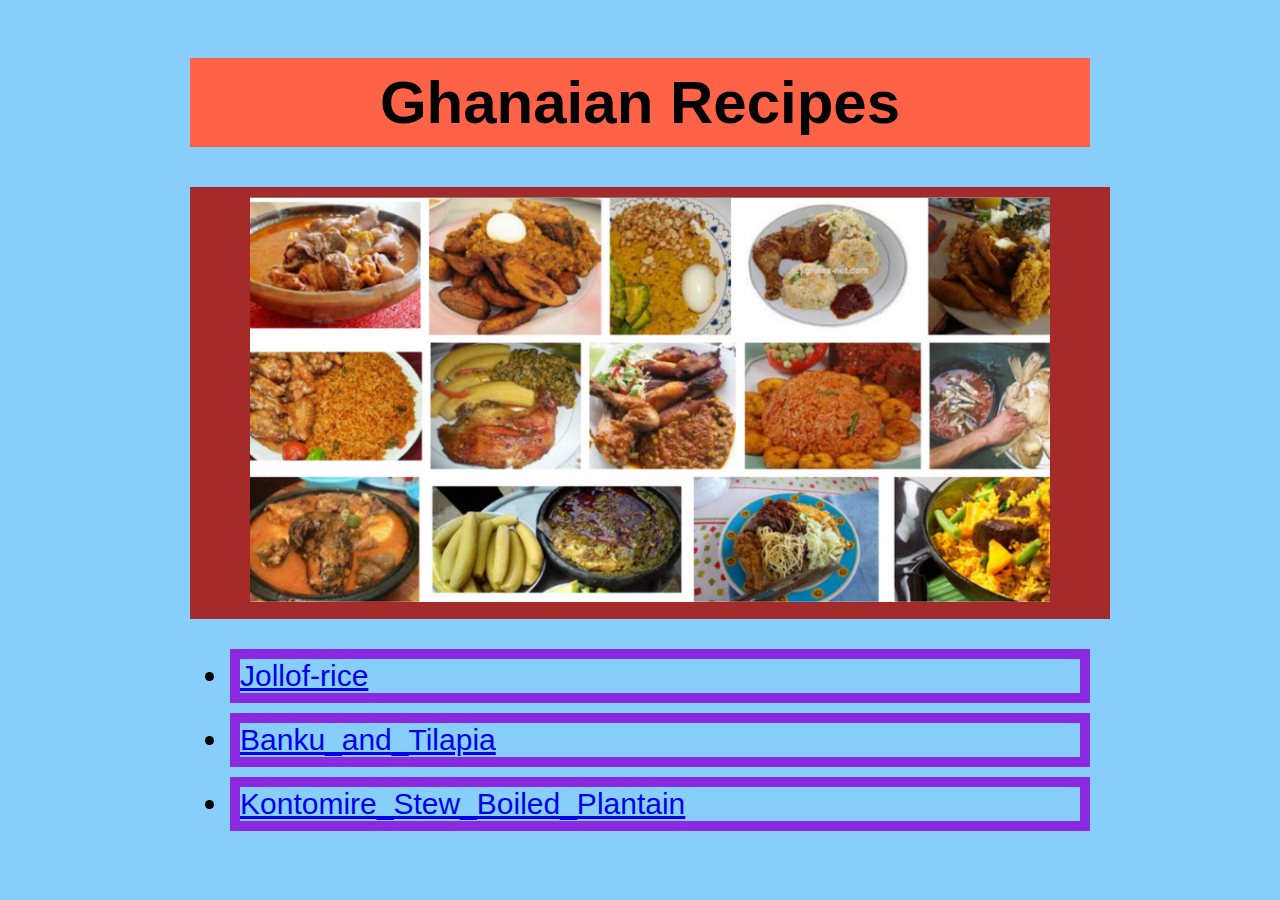
<file: index.html>
<!DOCTYPE html>
<html lang="en">
<head> 
    <meta charset="UTF-8">
    <title>Ghanaian Recipes</title>
    <link rel="stylesheet" href="./style.css">

</head>
<body>
<div id="div">
  <h1>Ghanaian Recipes</h1> 
  
  <div id="img">
    <img src="./img/gh.png" alt="Various Ghanaian meals">
  </div>
 
  <ul>
    <li class="one"><a href="./recipes/jollof-rice.html" target="_blank" rel="noopener noreferrer">Jollof-rice</a></li>
   <li class="one"><a href="./recipes/banku_tilapia.html" >Banku_and_Tilapia</a></li>
   <li class="one"><a href="./recipes/kontomire_plantain.html">Kontomire_Stew_Boiled_Plantain</a></li>
  </ul>
  
</div>
</body>
</html>
</file>
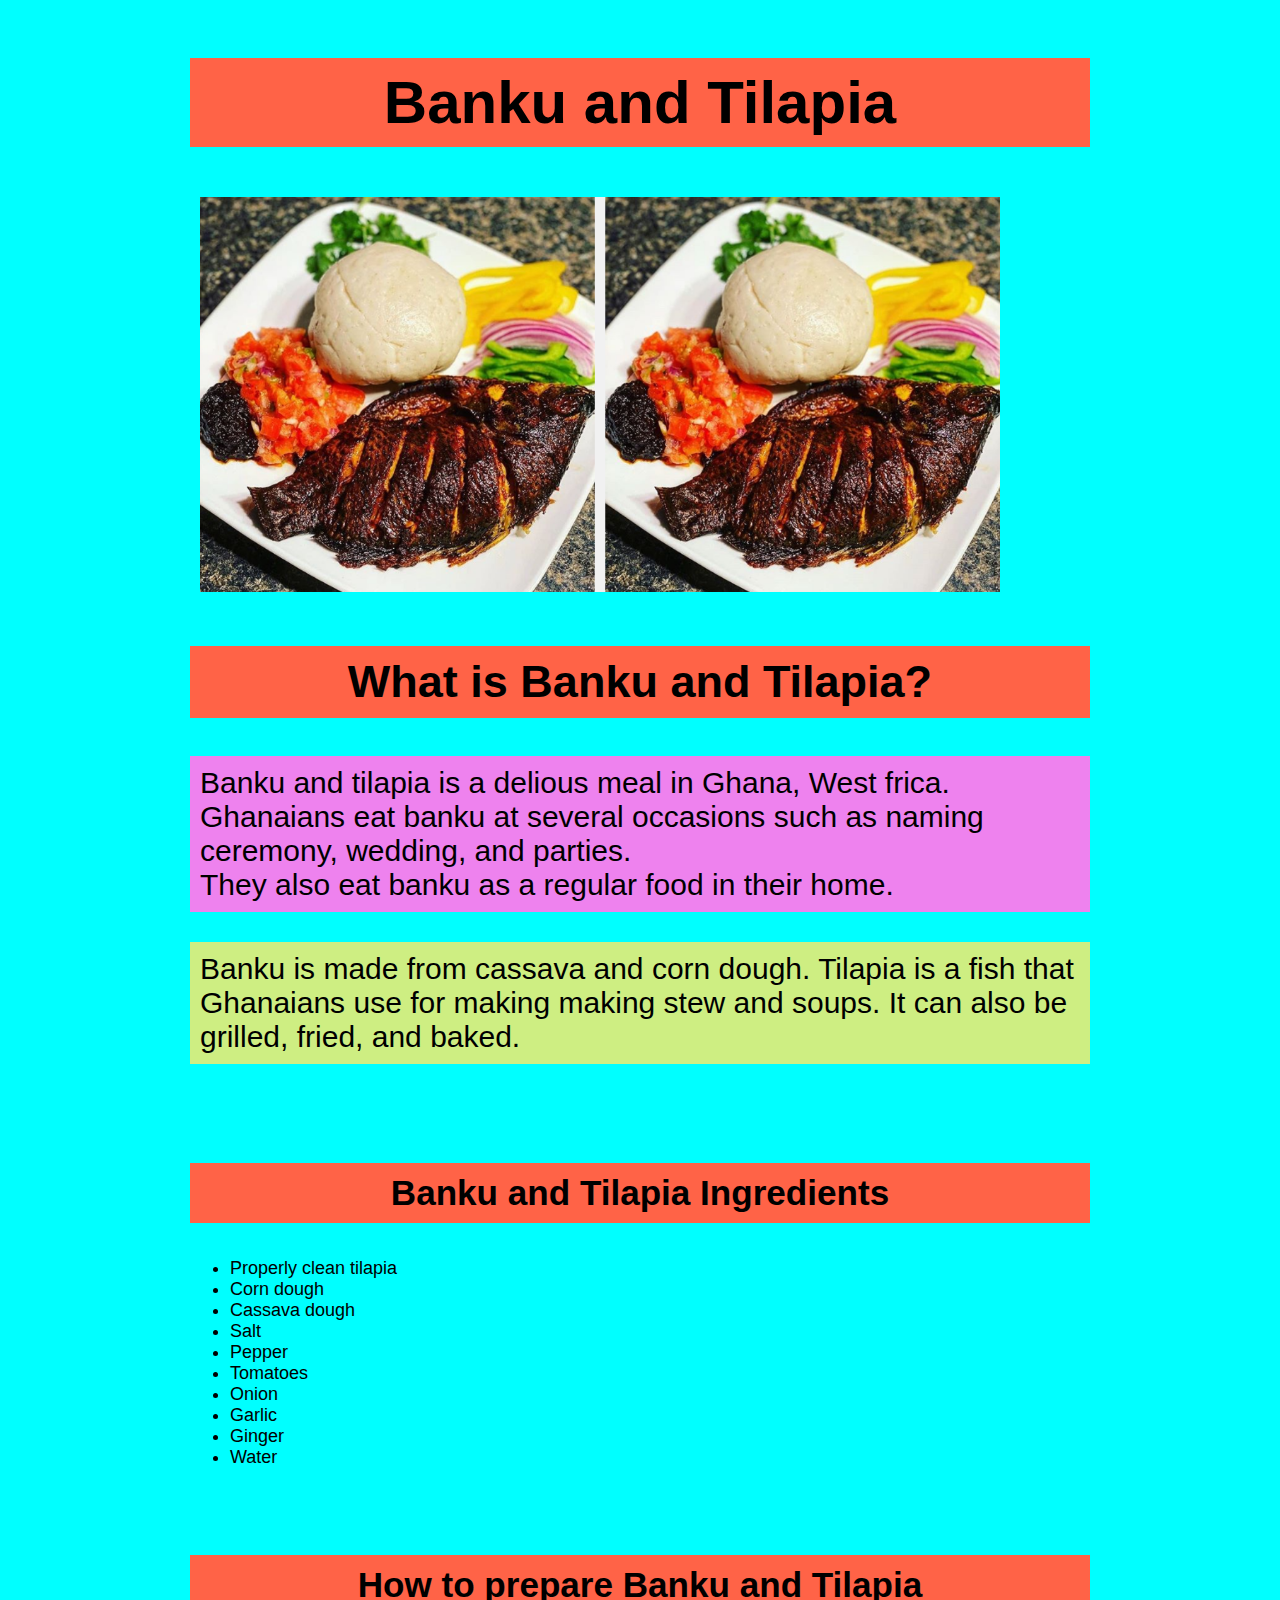
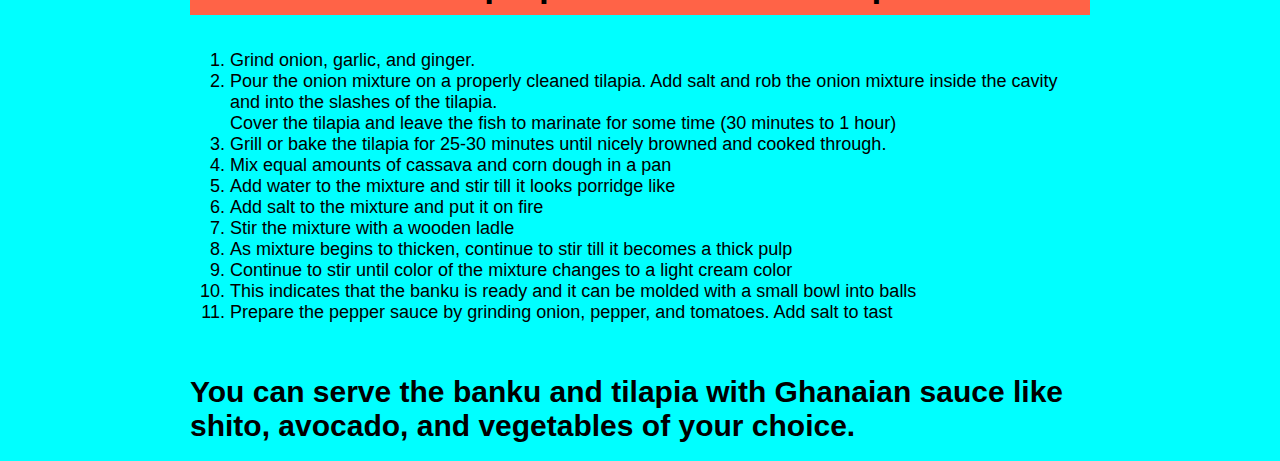
<file: recipes/banku_tilapia.html>
<!DOCTYPE html>
<html lang="en">
<head>
    <meta charset="UTF-8">
    <meta name="viewport" content="width=device-width, initial-scale=1.0">
    <title>Banku and Tilapia</title>
    <link rel="stylesheet" href="../style.css">
</head>
<body id="bt">
    <div id="bk">
    <h1>Banku and Tilapia</h1>
    <div #img>
    <img src="../img/banku_and_tilapia.png" alt="a delicious banku served with tilapia, peper sauce and shito">
    </div>
    <h2>What is Banku and Tilapia?</h2>
    <p>Banku and tilapia is a delious meal in Ghana, West frica. Ghanaians eat banku at several occasions 
        such as naming ceremony, wedding, and parties. <br> They also eat banku as a regular food in their home. </p>
    <p class="p1">Banku is made from cassava and corn dough. Tilapia is a fish that Ghanaians use for making making stew and soups.
        It can also be grilled, fried, and baked. </p>
    
    <br>
    <h3>Banku and Tilapia Ingredients</h3>
    <ul id="ul">
        <li>Properly clean tilapia</li>
        <li>Corn dough</li>
        <li>Cassava dough</li>
        <li>Salt</li>
        <li>Pepper</li>
        <li>Tomatoes</li>
        <li>Onion</li>
        <li>Garlic</li>
        <li>Ginger</li>
        <li>Water</li>

    </ul>
    <br>
    <h3>How to prepare Banku and Tilapia</h3>

    <ol id="ul">
        <li>Grind onion, garlic, and ginger.</li>
        <li>Pour the onion mixture on a properly cleaned tilapia. Add salt and rob the onion mixture inside the cavity and into the slashes of the tilapia. <br> Cover the tilapia and leave the fish to marinate for some time (30 minutes to 1 hour) </li>
        <li>Grill or bake the tilapia for 25-30 minutes until nicely browned and cooked through.</li>
        <li>Mix equal amounts of cassava and corn dough in a pan </li>
        <li>Add water to the mixture and stir till it looks porridge like</li>
        <li>Add salt to the mixture and put it on fire </li>
        <li>Stir the mixture with a wooden ladle</li>
        <li>As mixture begins to thicken, continue to stir till it becomes a thick pulp        </li>
        <li>Continue to stir until color of the mixture changes to a light cream color        </li>
        <li>This indicates that the banku is ready and it can be molded with a small bowl into balls</li>
        <li>Prepare the pepper sauce by grinding onion, pepper, and tomatoes. Add salt to tast</li>
    </ol>
    <br>
    <b>You can serve the banku and tilapia with Ghanaian sauce like shito, avocado, and vegetables of your choice.</b>
 
    </div>
</body> 
 
    </html>
</file>
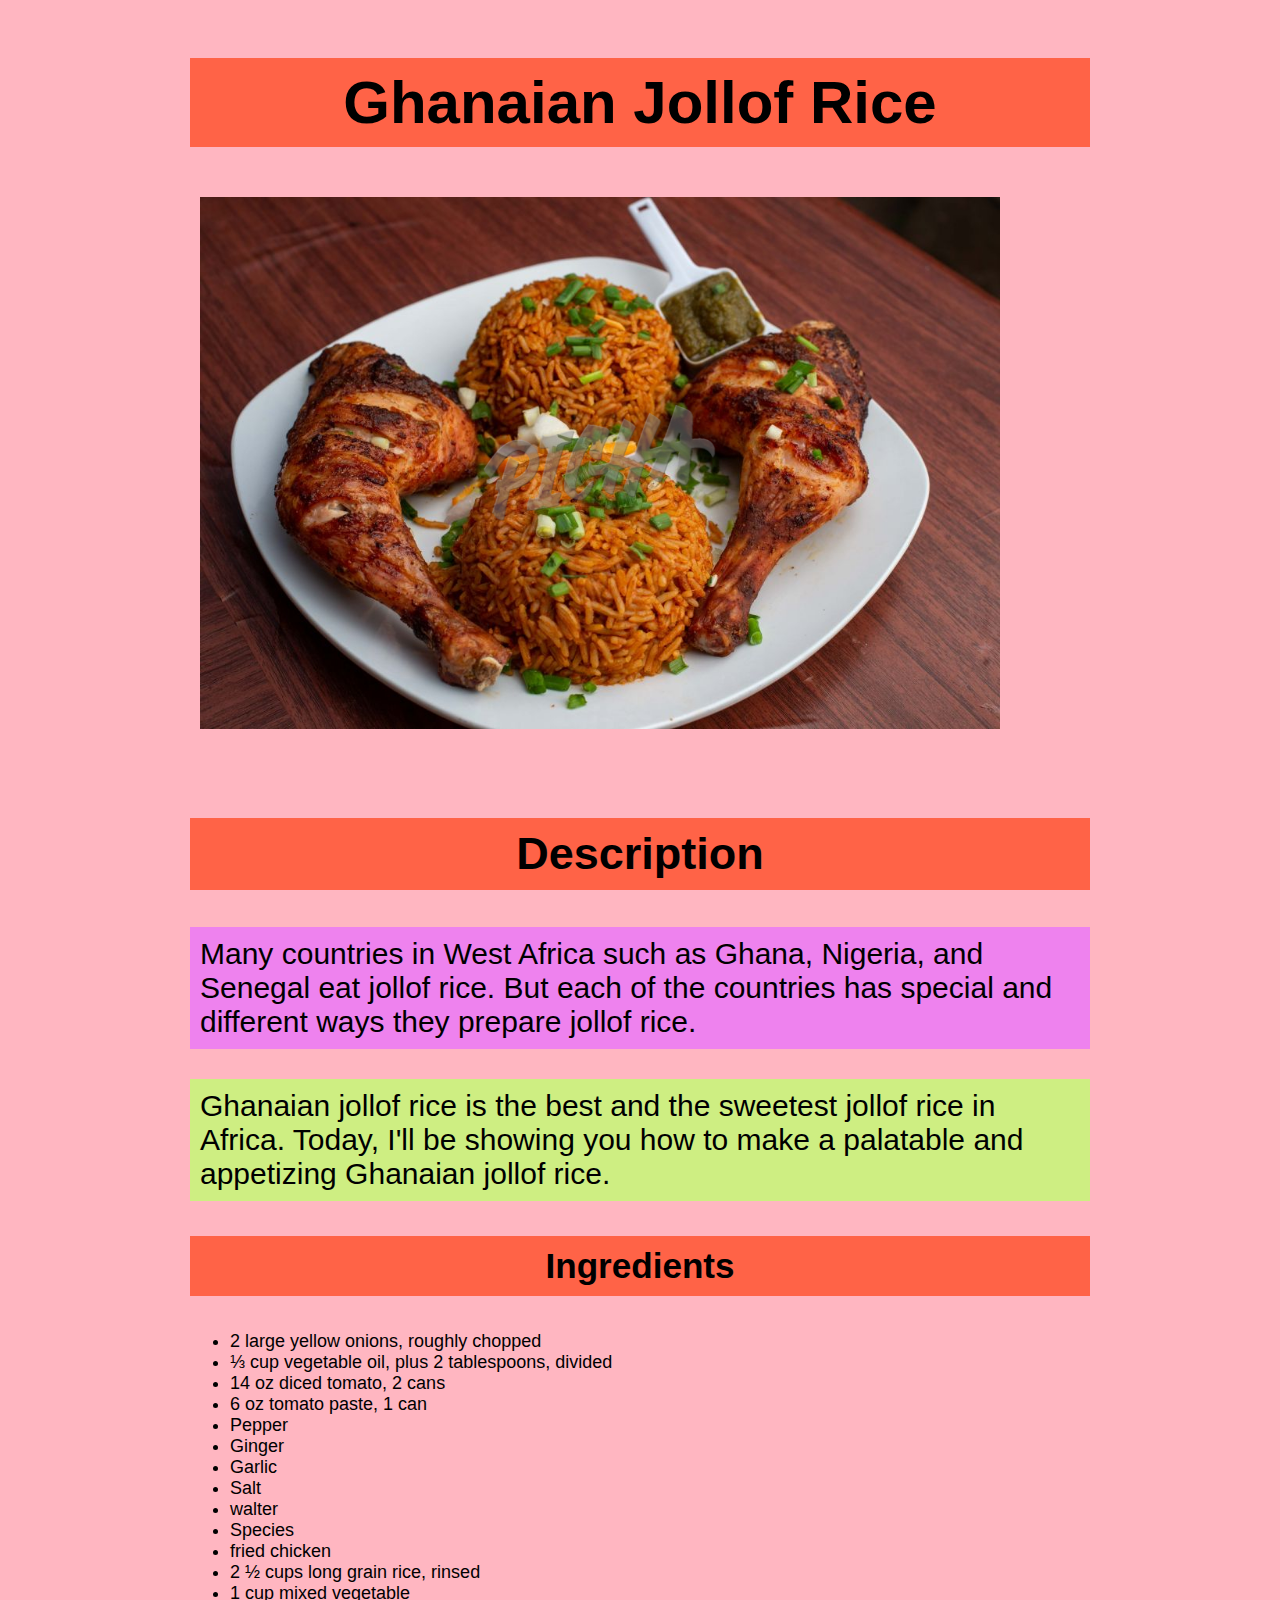
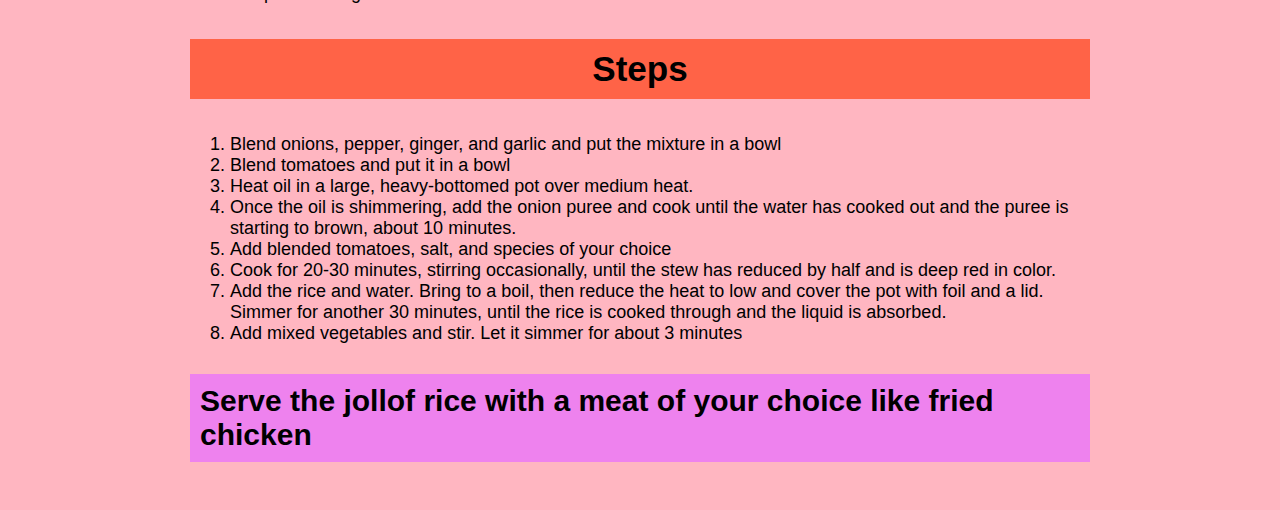
<file: recipes/jollof-rice.html>
<!DOCTYPE html>
<html lang="en">
<head>
    <meta charset="UTF-8">
    <meta name="viewport" content="width=device-width, initial-scale=1.0">
    <title>Jollof Rice Recipe</title>
    <link rel="stylesheet" href="../style.css">
</head>
<body id="jr">
    <div id="bk">
   <h1>Ghanaian Jollof Rice</h1> 
   <div #img>
   <img src="../img/jollof-rice.jpg" alt="A picture of Ghanaian jollof rice with fried chicken">
   </div>
   <br>
   <h2>Description</h2>
   <p>Many countries in West Africa such as Ghana, Nigeria, and Senegal eat jollof rice. But each of the countries has special and different ways they prepare jollof rice.</p>
   <p class="p1">Ghanaian jollof rice is the best and the sweetest jollof rice in Africa. Today, I'll be showing you how to make a palatable and appetizing Ghanaian jollof rice.  </p>
    <h3>Ingredients</h3>    
    <ul id="ul">
        <li>2 large yellow onions, roughly chopped</li>
        <li>⅓ cup vegetable oil, plus 2 tablespoons, divided</li>
        <li>14 oz diced tomato, 2 cans</li>
        <li>6 oz tomato paste, 1 can</li>
        <li>Pepper</li>
        <li>Ginger</li>
        <li>Garlic</li>
        <li>Salt</li>
        <li>walter</li>
        <li>Species</li>
        <li>fried chicken</li>
        <li>2 ½ cups long grain rice, rinsed</li>
        <li>1 cup mixed vegetable</li>
    </ul>
    <h3>Steps</h3>
    <ol id="ul">
        <li>Blend onions, pepper, ginger, and garlic and put the mixture in a bowl</li>
        <li>Blend tomatoes and put it in a bowl</li>
        <li>Heat oil in a large, heavy-bottomed pot over medium heat.</li>
        <li>Once the oil is shimmering, add the onion puree and cook until the water has cooked out and the puree is starting to brown, about 10 minutes.</li>
        <li>Add blended tomatoes, salt, and species of your choice</li>
        <li>Cook for 20-30 minutes, stirring occasionally, until the stew has reduced by half and is deep red in color.</li>
        <li>Add the rice and water. Bring to a boil, then reduce the heat to low and cover the pot with foil and a lid. Simmer for another 30 minutes, until the rice is cooked through and the liquid is absorbed.</li>
        <li>Add mixed vegetables and stir. Let it simmer for about 3 minutes</li>
        
    </ol> 
    <p> <b>Serve the jollof rice with a meat of your choice like fried chicken</b></p>
    </div>
</body>
</html>
</file>
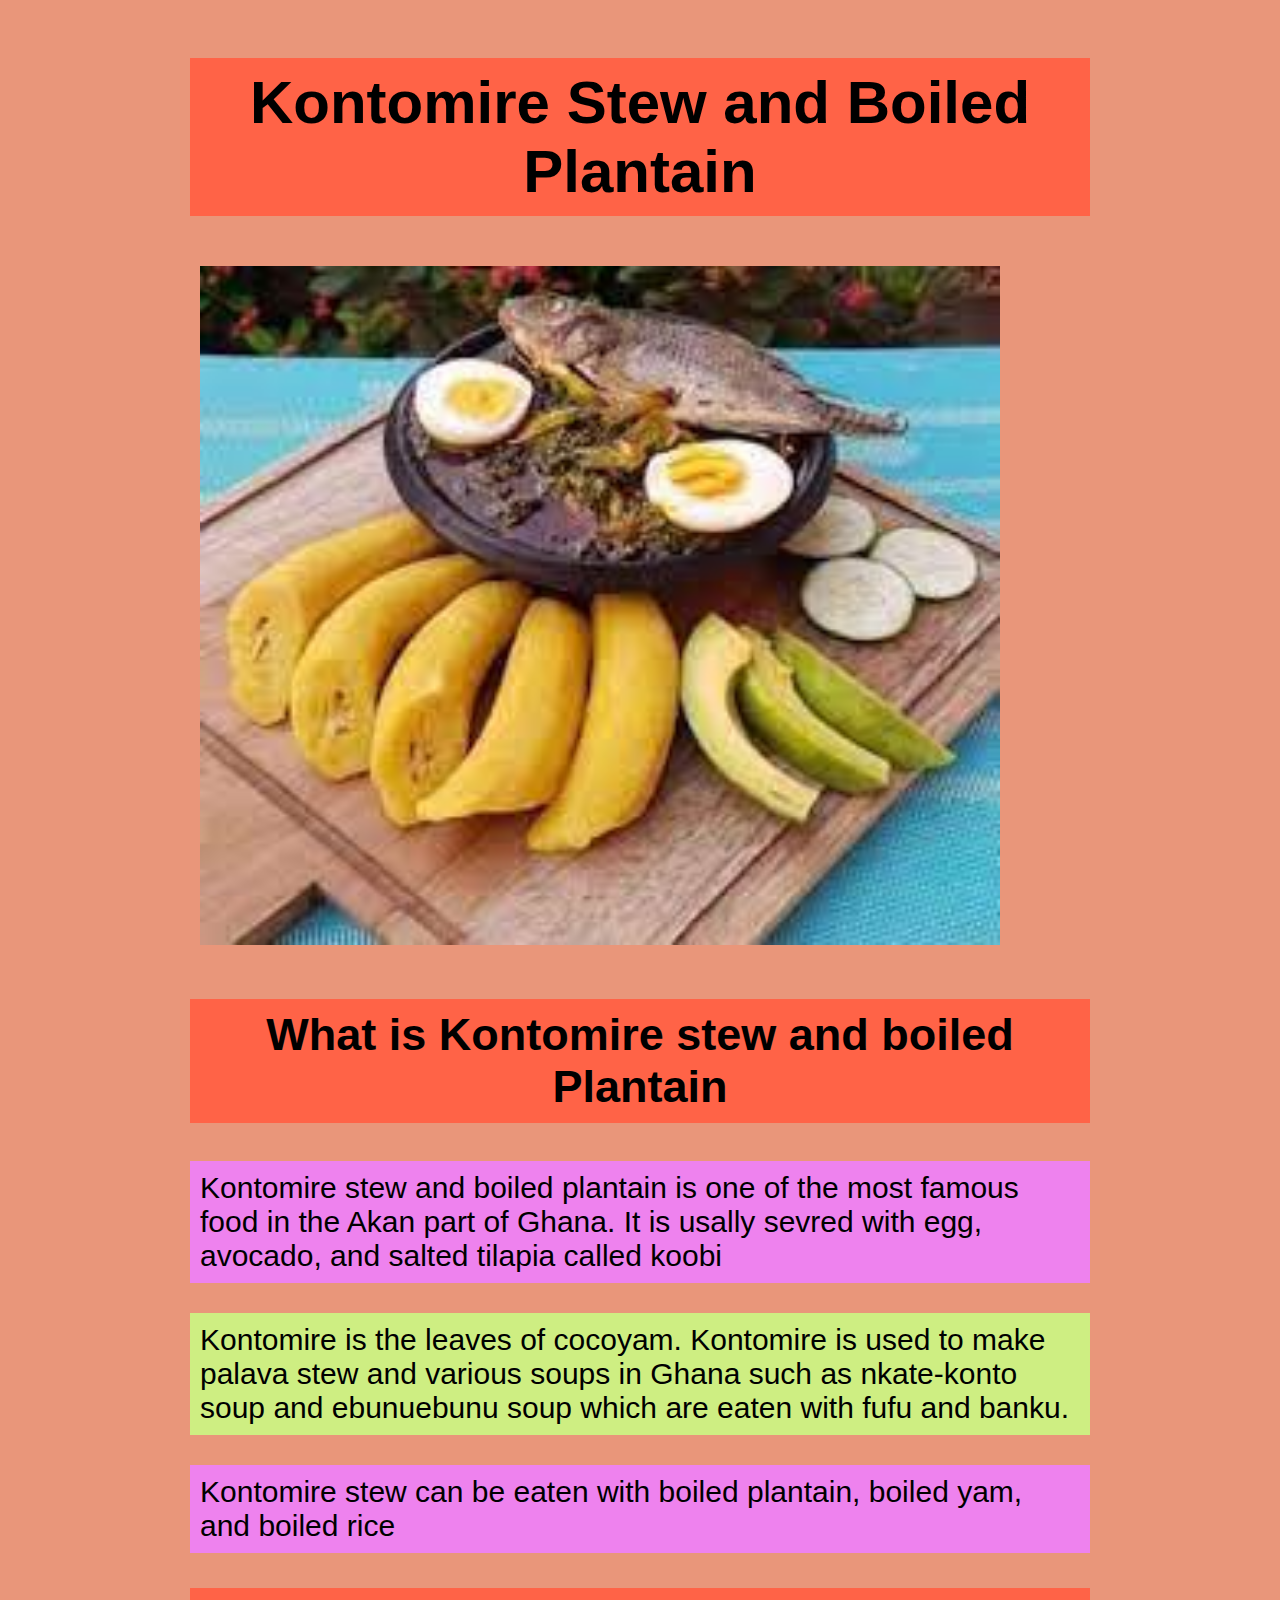
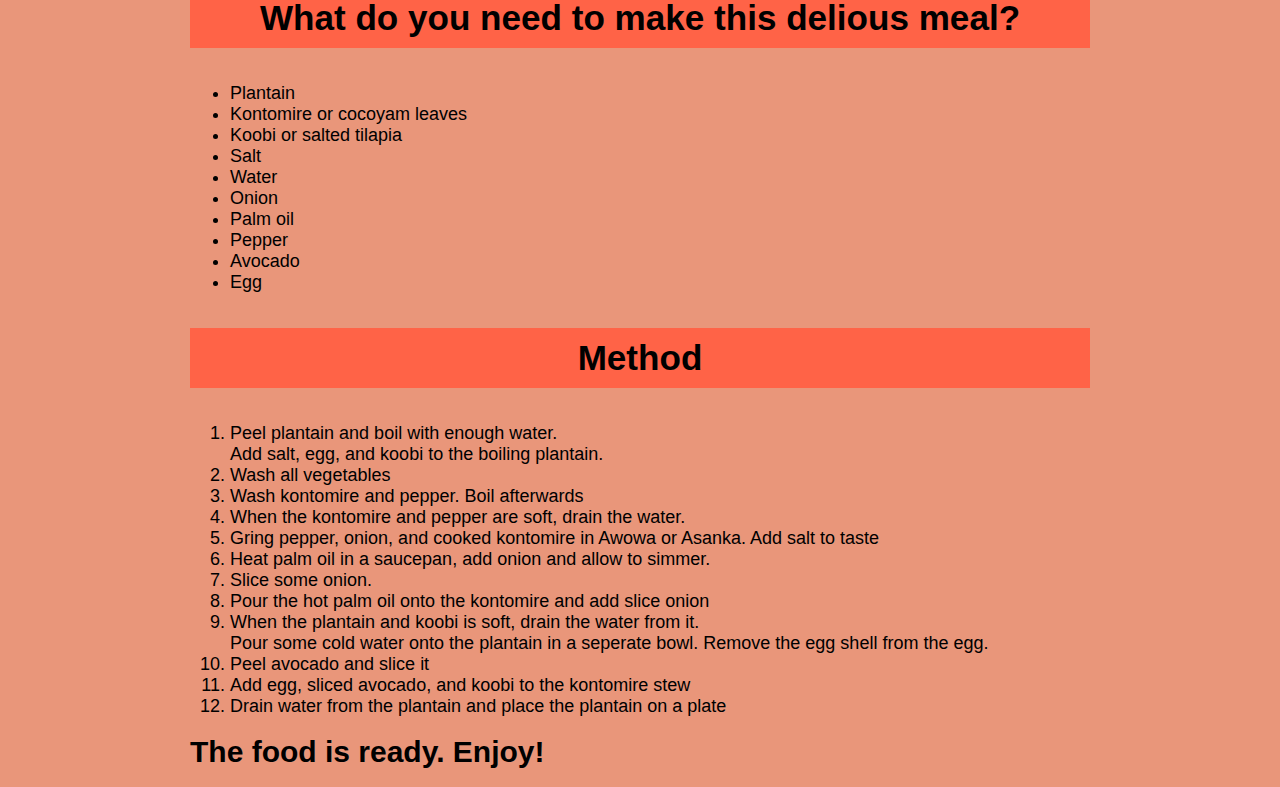
<file: recipes/kontomire_plantain.html>
<!DOCTYPE html>
<html lang="en">
<head>
    <meta charset="UTF-8">
    <meta name="viewport" content="width=device-width, initial-scale=1.0">
    <title>Kontomire Stew and Boiled Plantain</title>
    <link rel="stylesheet" href="../style.css">
</head>
<body id="kp">
    <div id="bk">
   <h1>Kontomire Stew and Boiled Plantain</h1> 
   <div #img>
   <img src="../img/kontomire_plaintain.jpeg" alt="kontomire stew and boiled plaintain served with avocado, koobi, and egg" height=auto width="700">
</div>
   <h2>What is Kontomire stew and boiled Plantain</h2>
   <p>Kontomire stew and boiled plantain is one of the most famous food in the Akan part of Ghana. It is usally sevred with egg, avocado, and salted tilapia called koobi</p>
   <p class="p1">Kontomire is the leaves of cocoyam. Kontomire is used to make palava stew and various soups in Ghana such as nkate-konto soup and ebunuebunu soup which are eaten with fufu and banku.</p>
   <p>Kontomire stew can be eaten with boiled plantain, boiled yam, and boiled rice</p>
   
   <h3>What do you need to make this delious meal?</h3>
    <ul id="ul">
        <li>Plantain</li>
        <li>Kontomire or cocoyam leaves</li>
        <li>Koobi or salted tilapia</li>
        <li>Salt</li>
        <li>Water</li>
        <li>Onion</li>
        <li>Palm oil</li>
        <li>Pepper</li>
        <li>Avocado</li>
        <li>Egg</li>
        
    </ul>

    <h3>Method</h3>
    <ol id="ul">
        <li>Peel plantain and boil with enough water.
            <br> Add salt, egg, and koobi to the boiling plantain.</li>
        <li>Wash all vegetables</li>
        <li>Wash kontomire and pepper. Boil afterwards</li>
        <li>When the kontomire and pepper are soft, drain the water.</li>
        <li>Gring pepper, onion, and cooked kontomire in Awowa or Asanka. Add salt to taste</li>
        <li>Heat palm oil in a saucepan, add onion and allow to simmer.</li>
        <li>Slice some onion.</li>
        <li>Pour the hot palm oil onto the kontomire and add slice onion</li>
        <li>When the plantain and koobi is soft, drain the water from it. <br> Pour some cold water onto the plantain in a seperate bowl. Remove the egg shell from the egg.</li>
        <li>Peel avocado and slice it</li>
        <li>Add egg, sliced avocado, and koobi to the kontomire stew</li>
        <li>Drain water from the plantain and place the plantain on a plate</li>
        
    </ol>
    <b>The food is ready. Enjoy!</b>
    </div>
</body>
</html>
</file>
<file: style.css>
img {
    height: auto;
    width: 800px;
    
}

body {
    background-color: lightskyblue;
    font-size: 30px;
    font-family: Arial, Helvetica, sans-serif;
    color: black;
}

div {
    width: 900px;
    margin: 0 auto;
    
    
    padding: 10px;
}

#img {
    text-align: center;
    background-color: brown;
    margin: 0 auto;
}

h1,h2,h3 {
    text-align: center;
   background: tomato;
   padding: 10px;

}

#jr {
    background-color: lightpink;
}

#bt {
    background-color: aqua;
}

#kp {
    background-color: darksalmon;
}

.one {
    border: 10px solid blueviolet;
    margin-bottom: 10px;
}
 
p { padding: 10px;
    background-color: violet;
}
.p1 { padding: 10px;
    background-color: rgb(206, 238, 130);
}

#ul {
 font-size: 18px;

}
</file>
